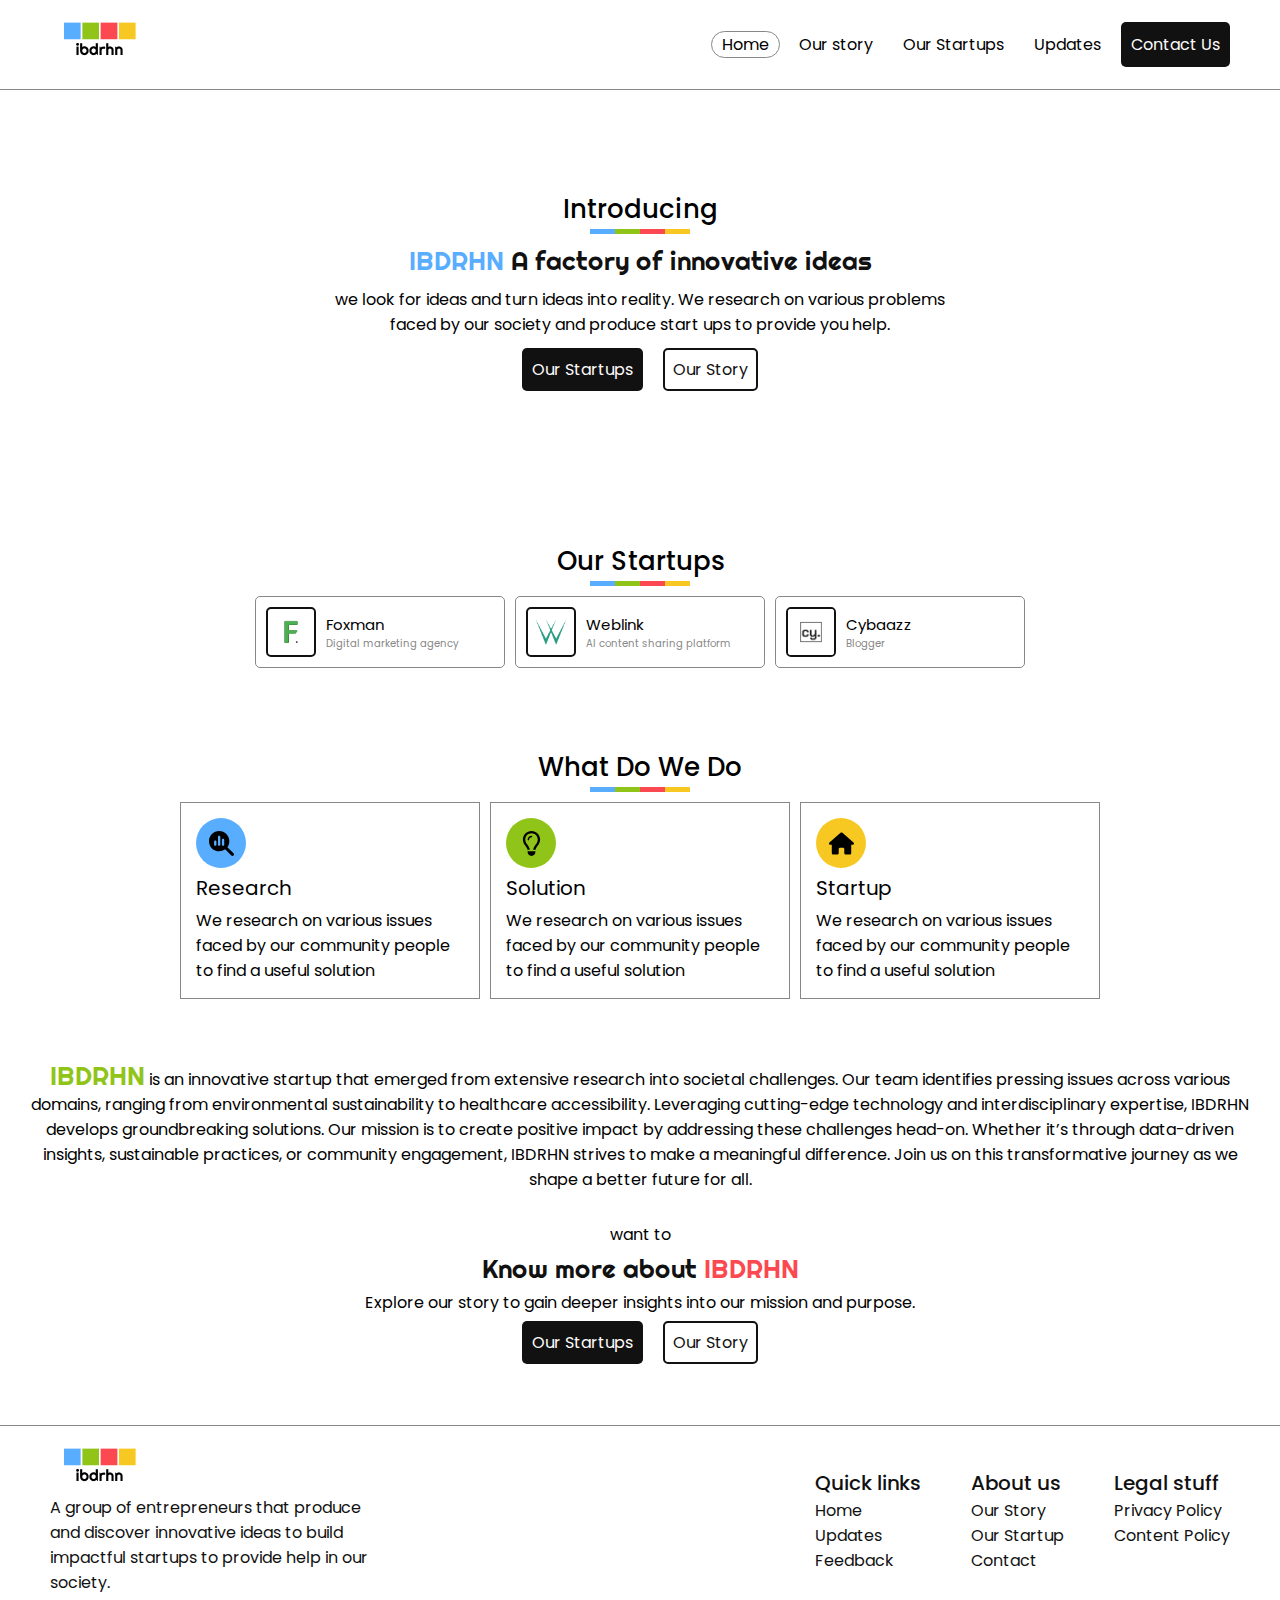
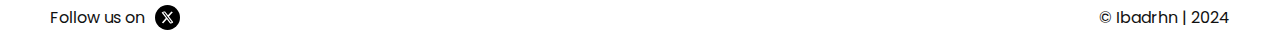
<file: index.html>
<!DOCTYPE html>
<html lang="en">

<head>
    <meta charset="UTF-8">
    <meta name="viewport" content="width=device-width, initial-scale=1.0">
    <link rel="shortcut icon" href="./Images/Main-web/ibdrhn-fav.png" type="image/x-icon">
    <!-- google fonts -->
    <link rel="preconnect" href="https://fonts.googleapis.com">
    <link rel="preconnect" href="https://fonts.gstatic.com" crossorigin>
    <link
        href="https://fonts.googleapis.com/css2?family=Poppins:ital,wght@0,100;0,200;0,300;0,400;0,500;0,600;0,700;0,800;0,900;1,100;1,200;1,300;1,400;1,500;1,600;1,700;1,800;1,900&family=Righteous&display=swap"
        rel="stylesheet">
    <!-- custom css files -->
    <link rel="stylesheet" href="./CSS/colors.css">
    <link rel="stylesheet" href="./CSS/style.css">
    <link rel="stylesheet" href="./CSS/ult.css">
    <link rel="stylesheet" href="./CSS/media.css">
    <title>Home | ibdrhn</title>
</head>

<body>
    <header>
        <div class="logo" id="header-logo">
            <img src="./Images/Logos/logo.png" alt="Ibadrhn logo">
        </div>
        <nav>
            <ul class="navbar">
                <li class="active"><a href="./index.html">Home</a></li>
                <li><a href="./about.html">Our story</a></li>
                <li><a href="./startups.html">Our Startups</a></li>
                <li><a href="./updates.html">Updates</a></li>
                <a href="./contact.html" class="ibdrhn_btn btn-fill">Contact us</a>
            </ul>
        </nav>
    </header>
    <main id="ibdrhn_wrapper">
        <section class="ibdrhn_hero">
            <h1 class="body-heading-c">Introducing</h1>
            <h1 class="page-heading"><span class="ibdrhn_hl cl_primary">ibdrhn</span> A factory of innovative ideas</h1>
            <p>
                we look for ideas and turn ideas into reality. We research on various problems
                faced by our society and produce start ups to provide you help.
            </p>
            <ul class="ibdrhn_btn-box">
                <li><a href="./startups.html" class="ibdrhn_btn btn-fill">our startups</a></li>
                <li><a href="./about.html" class="ibdrhn_btn btn-outline">our story</a></li>
            </ul>
        </section>
        <section class="ibdrhn_startup">
            <h1 class="body-heading-c">our startups</h1>
            <div class="startup_box">
                <img src="./Images/Startups/Foxman.png" alt="Startup name">
                <div class="startup_info">
                    <h2 class="name">Foxman</h2>
                    <p class="category">Digital marketing agency</p>
                </div>
            </div>
            <div class="startup_box">
                <img src="./Images/Startups/Weblink.png" alt="Startup name">
                <div class="startup_info">
                    <h2 class="name">Weblink</h2>
                    <p class="category">AI content sharing platform</p>
                </div>
            </div>
            <div class="startup_box">
                <img src="./Images/Startups/Cybaazz.png" alt="Startup name">
                <div class="startup_info">
                    <h2 class="name">cybaazz</h2>
                    <p class="category">blogger</p>
                </div>
            </div>
        </section>
        <section class="proccess_wrapper">
            <h1 class="body-heading-c">What do we do</h1>
            <div class="proccess_container">
                <div class="icon bg_primary">
                    <svg xmlns="http://www.w3.org/2000/svg"
                        viewBox="0 0 512 512"><!--!Font Awesome Free 6.5.2 by @fontawesome - https://fontawesome.com License - https://fontawesome.com/license/free Copyright 2024 Fonticons, Inc.-->
                        <path
                            d="M416 208c0 45.9-14.9 88.3-40 122.7L502.6 457.4c12.5 12.5 12.5 32.8 0 45.3s-32.8 12.5-45.3 0L330.7 376c-34.4 25.2-76.8 40-122.7 40C93.1 416 0 322.9 0 208S93.1 0 208 0S416 93.1 416 208zm-312 8v64c0 13.3 10.7 24 24 24s24-10.7 24-24l0-64c0-13.3-10.7-24-24-24s-24 10.7-24 24zm80-96V280c0 13.3 10.7 24 24 24s24-10.7 24-24V120c0-13.3-10.7-24-24-24s-24 10.7-24 24zm80 64v96c0 13.3 10.7 24 24 24s24-10.7 24-24V184c0-13.3-10.7-24-24-24s-24 10.7-24 24z" />
                    </svg>
                </div>
                <h3 class="subheading">research</h3>
                <p>
                    We research on various issues faced by our community people to find a useful solution
                </p>
            </div>
            <div class="proccess_container">
                <div class="icon bg_secondary">
                    <svg xmlns="http://www.w3.org/2000/svg"
                        viewBox="0 0 384 512"><!--!Font Awesome Free 6.5.2 by @fontawesome - https://fontawesome.com License - https://fontawesome.com/license/free Copyright 2024 Fonticons, Inc.-->
                        <path
                            d="M297.2 248.9C311.6 228.3 320 203.2 320 176c0-70.7-57.3-128-128-128S64 105.3 64 176c0 27.2 8.4 52.3 22.8 72.9c3.7 5.3 8.1 11.3 12.8 17.7l0 0c12.9 17.7 28.3 38.9 39.8 59.8c10.4 19 15.7 38.8 18.3 57.5H109c-2.2-12-5.9-23.7-11.8-34.5c-9.9-18-22.2-34.9-34.5-51.8l0 0 0 0c-5.2-7.1-10.4-14.2-15.4-21.4C27.6 247.9 16 213.3 16 176C16 78.8 94.8 0 192 0s176 78.8 176 176c0 37.3-11.6 71.9-31.4 100.3c-5 7.2-10.2 14.3-15.4 21.4l0 0 0 0c-12.3 16.8-24.6 33.7-34.5 51.8c-5.9 10.8-9.6 22.5-11.8 34.5H226.4c2.6-18.7 7.9-38.6 18.3-57.5c11.5-20.9 26.9-42.1 39.8-59.8l0 0 0 0 0 0c4.7-6.4 9-12.4 12.7-17.7zM192 128c-26.5 0-48 21.5-48 48c0 8.8-7.2 16-16 16s-16-7.2-16-16c0-44.2 35.8-80 80-80c8.8 0 16 7.2 16 16s-7.2 16-16 16zm0 384c-44.2 0-80-35.8-80-80V416H272v16c0 44.2-35.8 80-80 80z" />
                    </svg>
                </div>
                <h3 class="subheading">solution</h3>
                <p>
                    We research on various issues faced by our community people to find a useful solution
                </p>
            </div>
            <div class="proccess_container">
                <div class="icon bg_mark">
                    <svg xmlns="http://www.w3.org/2000/svg"
                        viewBox="0 0 576 512"><!--!Font Awesome Free 6.5.2 by @fontawesome - https://fontawesome.com License - https://fontawesome.com/license/free Copyright 2024 Fonticons, Inc.-->
                        <path
                            d="M575.8 255.5c0 18-15 32.1-32 32.1h-32l.7 160.2c0 2.7-.2 5.4-.5 8.1V472c0 22.1-17.9 40-40 40H456c-1.1 0-2.2 0-3.3-.1c-1.4 .1-2.8 .1-4.2 .1H416 392c-22.1 0-40-17.9-40-40V448 384c0-17.7-14.3-32-32-32H256c-17.7 0-32 14.3-32 32v64 24c0 22.1-17.9 40-40 40H160 128.1c-1.5 0-3-.1-4.5-.2c-1.2 .1-2.4 .2-3.6 .2H104c-22.1 0-40-17.9-40-40V360c0-.9 0-1.9 .1-2.8V287.6H32c-18 0-32-14-32-32.1c0-9 3-17 10-24L266.4 8c7-7 15-8 22-8s15 2 21 7L564.8 231.5c8 7 12 15 11 24z" />
                    </svg>
                </div>
                <h3 class="subheading">startup</h3>
                <p>
                    We research on various issues faced by our community people to find a useful solution
                </p>
            </div>
        </section>
        <article class="ibdrhn_info">
            <p>
                <span class="ibdrhn_hl cl_secondary">ibdrhn</span>
                is an innovative startup that emerged from extensive research into societal challenges. Our team
                identifies
                pressing issues across various domains, ranging from environmental sustainability to healthcare
                accessibility. Leveraging cutting-edge technology and interdisciplinary expertise, IBDRHN develops
                groundbreaking solutions. Our mission is to create positive impact by addressing these challenges
                head-on.
                Whether it’s through data-driven insights, sustainable practices, or community engagement, IBDRHN
                strives to
                make a meaningful difference. Join us on this transformative journey as we shape a better future for
                all.
            </p>
            <section class="more_info">
                <p>want to</p>
                <h1 class="page-heading">Know more about <span class="ibdrhn_hl cl_accent">ibdrhn</span></h1>
                <p>Explore our story to gain deeper insights into our mission and purpose.</p>
                <ul class="ibdrhn_btn-box">
                    <li><a href="./startups.html" class="ibdrhn_btn btn-fill">our startups</a></li>
                    <li><a href="./about.html" class="ibdrhn_btn btn-outline">our story</a></li>
                </ul>
            </section>
        </article>
    </main>
    <footer>
        <section class="ibdrhn_links">
            <div class="ibdrhn_intro">
                <img src="./Images/Logos/logo.png" alt="Ibdrhn Logo" class="logo">
                <p>
                    A group of entrepreneurs that produce and discover innovative ideas to build impactful startups to provide help in our society.
                </p>
            </div>
            <nav>
                <ul class="footbar" data-quickaction="quick-action">
                    <h3 class="footbar_heading">Quick links</h3>
                    <li><a href="./index.html">Home</a></li>
                    <li><a href="./updates.html">Updates</a></li>
                    <li><a href="./feedback.html">Feedback</a></li>
                </ul>
                <ul class="footbar" data-company="about">
                    <h3 class="footbar_heading">About us</h3>
                    <li><a href="./about.html">Our story</a></li>
                    <li><a href="./startups.html">Our startup</a></li>
                    <li><a href="./contact.html">Contact</a></li>
                </ul>
                <ul class="footbar" data-legal="legal">
                    <h3 class="footbar_heading">Legal stuff</h3>
                    <li><a href="./Legal/pp.html">privacy policy</a></li>
                    <li><a href="./Legal/cp.html">content policy</a></li>
                </ul>
            </nav>
        </section>
        <section class="bottom">
            <div class="social">
                <span>Follow us on</span>
                <svg xmlns="http://www.w3.org/2000/svg"
                    viewBox="0 0 512 512">
                    <path
                        d="M389.2 48h70.6L305.6 224.2 487 464H345L233.7 318.6 106.5 464H35.8L200.7 275.5 26.8 48H172.4L272.9 180.9 389.2 48zM364.4 421.8h39.1L151.1 88h-42L364.4 421.8z" />
                </svg>
            </div>
            <p class="copyright">
                &copy; Ibadrhn | 2024
            </p>
        </section>
    </footer>

</body>

</html>
</file>
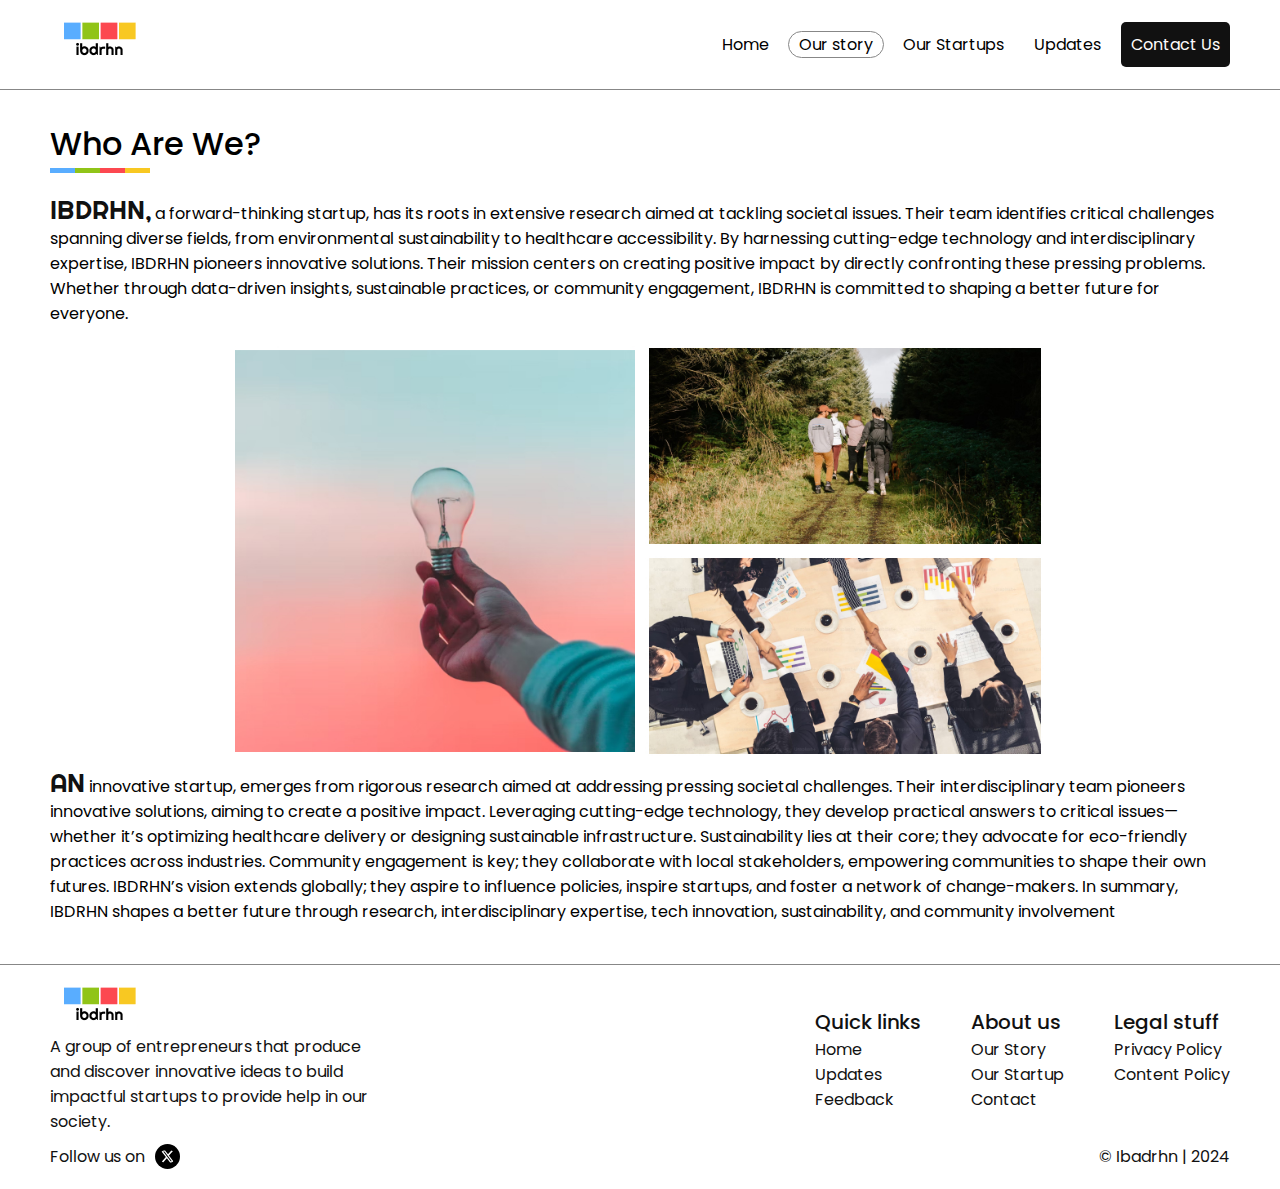
<file: about.html>
<!DOCTYPE html>
<html lang="en">

<head>
    <meta charset="UTF-8">
    <meta name="viewport" content="width=device-width, initial-scale=1.0">
    <link rel="shortcut icon" href="./Images/Main-web/ibdrhn-fav.png" type="image/x-icon">
    <!-- google fonts -->
    <link rel="preconnect" href="https://fonts.googleapis.com">
    <link rel="preconnect" href="https://fonts.gstatic.com" crossorigin>
    <link
        href="https://fonts.googleapis.com/css2?family=Poppins:ital,wght@0,100;0,200;0,300;0,400;0,500;0,600;0,700;0,800;0,900;1,100;1,200;1,300;1,400;1,500;1,600;1,700;1,800;1,900&family=Righteous&display=swap"
        rel="stylesheet">
    <!-- custom css files -->
    <link rel="stylesheet" href="./CSS/colors.css">
    <link rel="stylesheet" href="./CSS/style.css">
    <link rel="stylesheet" href="./CSS/ult.css">
    <link rel="stylesheet" href="./CSS/media.css">
    <title>About | ibdrhn</title>
</head>

<body>
    <header>
        <div class="logo">
            <img src="./Images/Logos/logo.png" alt="">
        </div>
        <nav>
            <ul class="navbar">
                <li><a href="./index.html">Home</a></li>
                <li class="active"><a href="./about.html">Our story</a></li>
                <li><a href="./startups.html">Our Startups</a></li>
                <li><a href="./updates.html">Updates</a></li>
                <a href="./contact.html" class="ibdrhn_btn btn-fill">Contact us</a>
            </ul>
        </nav>
    </header>
    <main id="ibdrhn_wrapper">
        <section class="ibdrhn-container">
            <h1 class="body-heading-l">
                Who are we?
            </h1>
            <article>
                <p>
                    <span class="ibdrhn_hl">ibdrhn,</span>
                    a forward-thinking startup, has its roots in extensive research aimed at tackling societal
                    issues. Their team identifies critical challenges spanning diverse fields, from environmental
                    sustainability to healthcare accessibility. By harnessing cutting-edge technology and
                    interdisciplinary expertise, IBDRHN pioneers innovative solutions. Their mission centers on creating
                    positive impact by directly confronting these pressing problems. Whether through data-driven
                    insights, sustainable practices, or community engagement, IBDRHN is committed to shaping a better
                    future for everyone.
                </p>
            </article>
            <figure>
                <img src="./Images/About/Abt-idea.jpg" alt="Images" class="img1">
                <img src="./Images/About/Abt-research.jpg" alt="Images" class="img2">
                <img src="./Images/About/Abt-solution.jpg" alt="Images" class="img3">
            </figure>
            <article>
                <p>
                    <span class="ibdrhn_hl">an</span>
                    innovative startup, emerges from rigorous research aimed at addressing pressing societal challenges.
                    Their interdisciplinary team pioneers innovative solutions, aiming to create a positive impact.
                    Leveraging cutting-edge technology, they develop practical answers to critical issues—whether it’s
                    optimizing healthcare delivery or designing sustainable infrastructure. Sustainability lies at their
                    core; they advocate for eco-friendly practices across industries. Community engagement is key; they
                    collaborate with local stakeholders, empowering communities to shape their own futures. IBDRHN’s
                    vision extends globally; they aspire to influence policies, inspire startups, and foster a network
                    of change-makers. In summary, IBDRHN shapes a better future through research, interdisciplinary
                    expertise, tech innovation, sustainability, and community involvement
                </p>
            </article>
        </section>
    </main>
    <footer>
        <section class="ibdrhn_links">
            <div class="ibdrhn_intro">
                <img src="./Images/Logos/logo.png" alt="Ibdrhn Logo" class="logo">
                <p>
                    A group of entrepreneurs that produce and discover innovative ideas to build impactful startups to provide help in our society.
                </p>
            </div>
            <nav>
                <ul class="footbar" data-quickaction="quick-action">
                    <h3 class="footbar_heading">Quick links</h3>
                    <li><a href="./index.html">Home</a></li>
                    <li><a href="./updates.html">Updates</a></li>
                    <li><a href="./feedback.html">Feedback</a></li>
                </ul>
                <ul class="footbar" data-company="about">
                    <h3 class="footbar_heading">About us</h3>
                    <li><a href="./about.html">Our story</a></li>
                    <li><a href="./startups.html">Our startup</a></li>
                    <li><a href="./contact.html">Contact</a></li>
                </ul>
                <ul class="footbar" data-legal="legal">
                    <h3 class="footbar_heading">Legal stuff</h3>
                    <li><a href="./Legal/pp.html">privacy policy</a></li>
                    <li><a href="./Legal/cp.html">content policy</a></li>
                </ul>
            </nav>
        </section>
        <section class="bottom">
            <div class="social">
                <span>Follow us on</span>
                <svg xmlns="http://www.w3.org/2000/svg"
                    viewBox="0 0 512 512">
                    <path
                        d="M389.2 48h70.6L305.6 224.2 487 464H345L233.7 318.6 106.5 464H35.8L200.7 275.5 26.8 48H172.4L272.9 180.9 389.2 48zM364.4 421.8h39.1L151.1 88h-42L364.4 421.8z" />
                </svg>
            </div>
            <p class="copyright">
                &copy; Ibadrhn | 2024
            </p>
        </section>
    </footer>

</body>

</html>
</file>
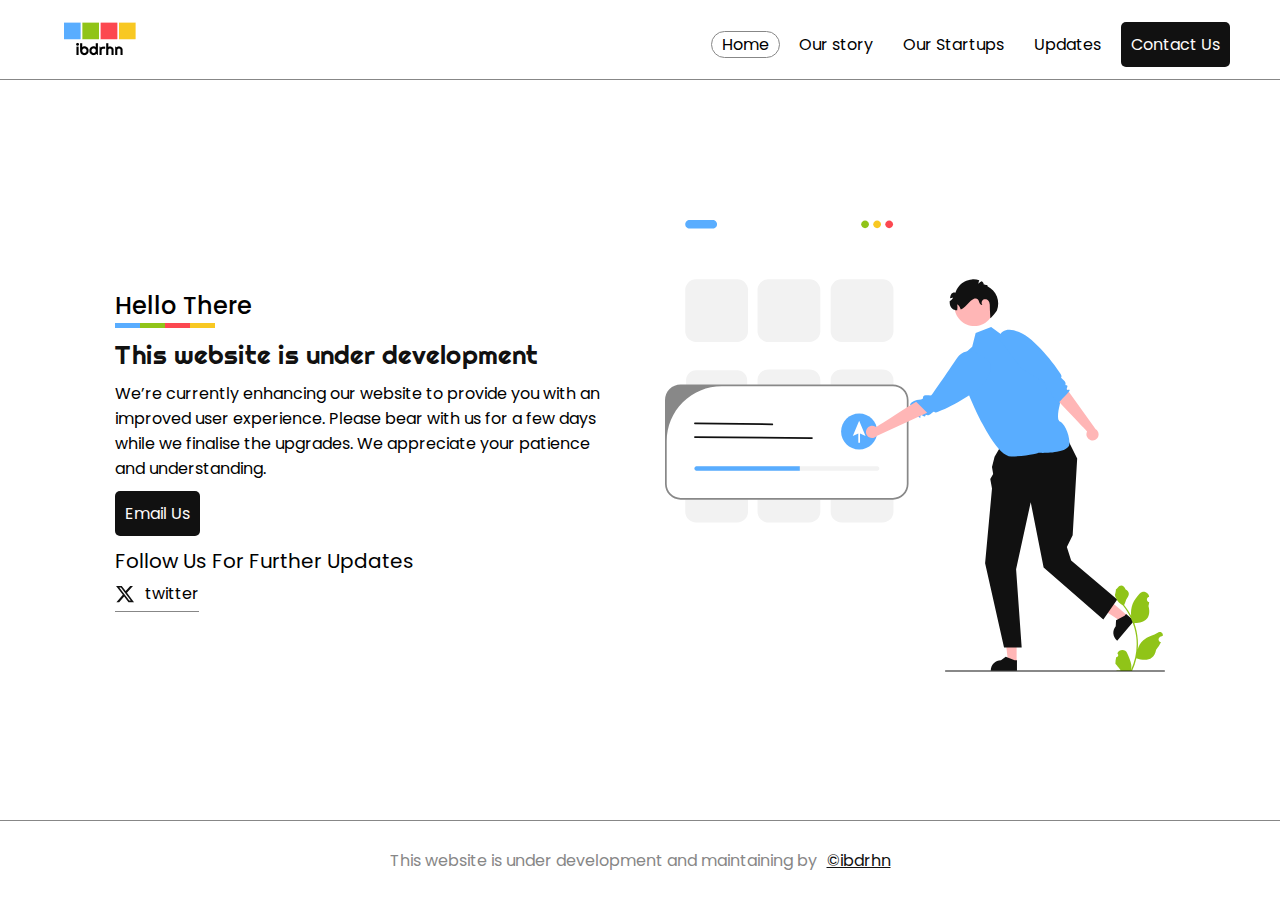
<file: backup.html>
<!DOCTYPE html>
<html lang="en">

<head>
    <meta charset="UTF-8">
    <meta name="viewport" content="width=device-width, initial-scale=1.0">
    <link rel="shortcut icon" href="./Assets/Images/ibdrhn-fav.png" type="image/x-icon">
    <!-- google-fonts -->
    <link rel="preconnect" href="https://fonts.googleapis.com">
    <link rel="preconnect" href="https://fonts.gstatic.com" crossorigin>
    <link
        href="https://fonts.googleapis.com/css2?family=Poppins:ital,wght@0,100;0,200;0,300;0,400;0,500;0,600;0,700;0,800;0,900;1,100;1,200;1,300;1,400;1,500;1,600;1,700;1,800;1,900&family=Righteous&display=swap"
        rel="stylesheet">
    <!-- custom css file -->
    <link rel="stylesheet" href="./CSS/404.css">
    <link rel="stylesheet" href="./CSS/ult.css">
    <link rel="stylesheet" href="./CSS/style.css">
    <link rel="stylesheet" href="./CSS/media.css">
    <title>Ibdrhn | Site is not working</title>
</head>

<body>
    <main>
        <header>
            <div class="logo">
                <img src="./Images/Logos/logo.png" alt="">
            </div>
            <nav>
                <ul class="navbar">
                    <li class="active"><a href="./index.html">Home</a></li>
                    <li><a href="./about.html">Our story</a></li>
                    <li><a href="./startups.html">Our Startups</a></li>
                    <li><a href="">Updates</a></li>
                    <a href="./contact.html" class="ibdrhn_btn btn-fill">Contact us</a>
                </ul>
            </nav>
        </header>
        <section class="ibdrhn_backup bg_primary">
            <article class="bucnt">
                <h2 class="body-heading-l">Hello there</h2>
                <h1 class="page-heading">This website is under development</h1>
                <p>We’re currently enhancing our website to provide you with an improved user experience. Please bear
                    with us for a few days while we finalise the upgrades. We appreciate your patience and
                    understanding.</p>
                <a href="mailto:ibdrhn.real@gmail.com" class="ibdrhn_btn btn-fill"">email us</a>
                <section class=" social-info">
                    <h3 class="subheading">Follow us for further Updates</h3>
                    <div class="social-link">
                        <svg xmlns="http://www.w3.org/2000/svg"
                            viewBox="0 0 512 512"><!--!Font Awesome Free 6.5.2 by @fontawesome - https://fontawesome.com License - https://fontawesome.com/license/free Copyright 2024 Fonticons, Inc.-->
                            <path
                                d="M389.2 48h70.6L305.6 224.2 487 464H345L233.7 318.6 106.5 464H35.8L200.7 275.5 26.8 48H172.4L272.9 180.9 389.2 48zM364.4 421.8h39.1L151.1 88h-42L364.4 421.8z" />
                        </svg>
                        <p>
                            twitter
                        </p>
                    </div>
        </section>
        </article>
        <figure class="bcimg">
            <img src="./Images/Vectors/backup.svg" alt="backup vector">
        </figure>
        </section>
        <footer id="bcfooter">
            This website is under development and maintaining by<a href="./index.html">&copy;ibdrhn</a>
        </footer>
    </main>
</body>

</html>
</file>
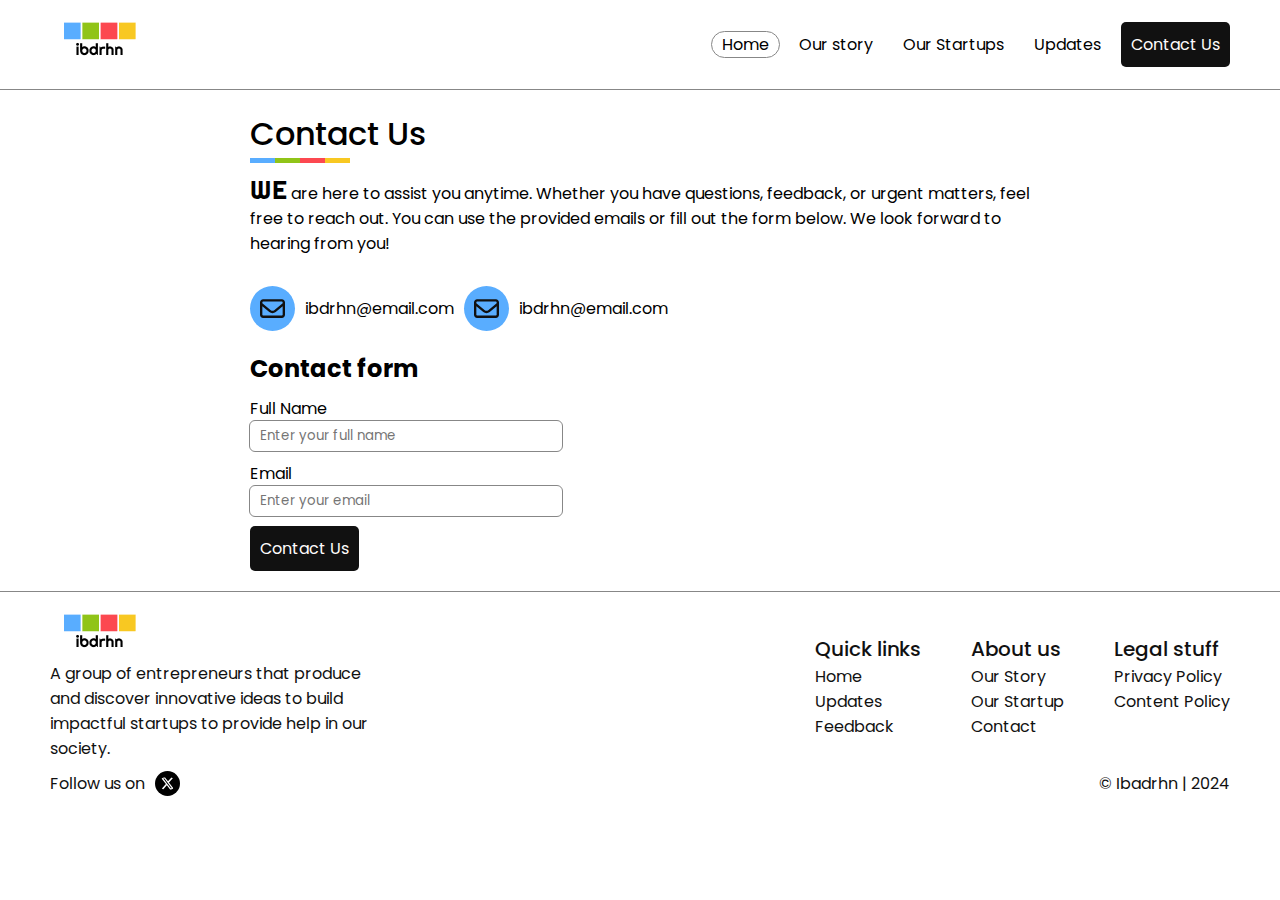
<file: contact.html>
<!DOCTYPE html>
<html lang="en">

<head>
    <meta charset="UTF-8">
    <meta name="viewport" content="width=device-width, initial-scale=1.0">
    <link rel="shortcut icon" href="./Images/Main-web/ibdrhn-fav.png" type="image/x-icon">
    <!-- google fonts -->
    <link rel="preconnect" href="https://fonts.googleapis.com">
    <link rel="preconnect" href="https://fonts.gstatic.com" crossorigin>
    <link
        href="https://fonts.googleapis.com/css2?family=Poppins:ital,wght@0,100;0,200;0,300;0,400;0,500;0,600;0,700;0,800;0,900;1,100;1,200;1,300;1,400;1,500;1,600;1,700;1,800;1,900&family=Righteous&display=swap"
        rel="stylesheet">
    <!-- custom css files -->
    <link rel="stylesheet" href="./CSS/colors.css">
    <link rel="stylesheet" href="./CSS/style.css">
    <link rel="stylesheet" href="./CSS/ult.css">
    <link rel="stylesheet" href="./CSS/media.css">
    <title>Contact | ibdrhn</title>
</head>

<body>
    <header>
        <div class="logo" id="header-logo">
            <img src="./Images/Logos/logo.png" alt="Ibadrhn logo">
        </div>
        <nav>
            <ul class="navbar">
                <li class="active"><a href="./index.html">Home</a></li>
                <li><a href="./about.html">Our story</a></li>
                <li><a href="./startups.html">Our Startups</a></li>
                <li><a href="./updates.html">Updates</a></li>
                <a href="./contact.html" class="ibdrhn_btn btn-fill">Contact us</a>
            </ul>
        </nav>
    </header>
    <main id="ibdrhn_wrapper">
        <section class="ibdrhn_form-wrapper">
            <h1 class="body-heading-l">Contact us</h1>
            <p>
                <span class="ibdrhn_hl">We</span>
                are here to assist you anytime. Whether you have questions, feedback, or urgent matters, feel free to
                reach out. You can use the provided emails or fill out the form below. We look forward to hearing from
                you!
            </p>
            <ul class="ibdrhn-email-box" style="padding-block: 20px;">
                <li>
                    <div class="ibdrhn-icon">
                        <svg xmlns="http://www.w3.org/2000/svg"
                            viewBox="0 0 512 512"><!--!Font Awesome Free 6.6.0 by @fontawesome - https://fontawesome.com License - https://fontawesome.com/license/free Copyright 2024 Fonticons, Inc.-->
                            <path
                                d="M64 112c-8.8 0-16 7.2-16 16l0 22.1L220.5 291.7c20.7 17 50.4 17 71.1 0L464 150.1l0-22.1c0-8.8-7.2-16-16-16L64 112zM48 212.2L48 384c0 8.8 7.2 16 16 16l384 0c8.8 0 16-7.2 16-16l0-171.8L322 328.8c-38.4 31.5-93.7 31.5-132 0L48 212.2zM0 128C0 92.7 28.7 64 64 64l384 0c35.3 0 64 28.7 64 64l0 256c0 35.3-28.7 64-64 64L64 448c-35.3 0-64-28.7-64-64L0 128z" />
                        </svg>
                    </div>
                    <a href="mailto:ibdrhn.real@gmail.com">ibdrhn@email.com</a>
                </li>
                <li>
                    <div class="ibdrhn-icon">
                        <svg xmlns="http://www.w3.org/2000/svg"
                            viewBox="0 0 512 512"><!--!Font Awesome Free 6.6.0 by @fontawesome - https://fontawesome.com License - https://fontawesome.com/license/free Copyright 2024 Fonticons, Inc.-->
                            <path
                                d="M64 112c-8.8 0-16 7.2-16 16l0 22.1L220.5 291.7c20.7 17 50.4 17 71.1 0L464 150.1l0-22.1c0-8.8-7.2-16-16-16L64 112zM48 212.2L48 384c0 8.8 7.2 16 16 16l384 0c8.8 0 16-7.2 16-16l0-171.8L322 328.8c-38.4 31.5-93.7 31.5-132 0L48 212.2zM0 128C0 92.7 28.7 64 64 64l384 0c35.3 0 64 28.7 64 64l0 256c0 35.3-28.7 64-64 64L64 448c-35.3 0-64-28.7-64-64L0 128z" />
                        </svg>
                    </div>
                    <a href="mailto:ibdrhn.real@gmail.com">ibdrhn@email.com</a>
                </li>
            </ul>
            <form id="ibdrhn-form">
                <h2 class="form-heading">Contact form</h2>
                <div class="input-box">
                    <label>Full name</label>
                    <input type="text" name="name" id="user-name" placeholder="Enter your full name">
                </div>
                <div class="input-box">
                    <label>email</label>
                    <input type="email" name="email" id="user-email" placeholder="Enter your email">
                </div>
                <button type="submit" class="ibdrhn_btn btn-fill" style="width: max-content; border: none;">Contact us</button>
            </form>
        </section>
    </main>
    <footer>
        <section class="ibdrhn_links">
            <div class="ibdrhn_intro">
                <img src="./Images/Logos/logo.png" alt="Ibdrhn Logo" class="logo">
                <p>
                    A group of entrepreneurs that produce and discover innovative ideas to build impactful startups to
                    provide help in our society.
                </p>
            </div>
            <nav>
                <ul class="footbar" data-quickaction="quick-action">
                    <h3 class="footbar_heading">Quick links</h3>
                    <li><a href="./index.html">Home</a></li>
                    <li><a href="./updates.html">Updates</a></li>
                    <li><a href="./feedback.html">Feedback</a></li>
                </ul>
                <ul class="footbar" data-company="about">
                    <h3 class="footbar_heading">About us</h3>
                    <li><a href="./about.html">Our story</a></li>
                    <li><a href="./startups.html">Our startup</a></li>
                    <li><a href="./contact.html">Contact</a></li>
                </ul>
                <ul class="footbar" data-legal="legal">
                    <h3 class="footbar_heading">Legal stuff</h3>
                    <li><a href="./Legal/pp.html">privacy policy</a></li>
                    <li><a href="./Legal/cp.html">content policy</a></li>
                </ul>
            </nav>
        </section>
        <section class="bottom">
            <div class="social">
                <span>Follow us on</span>
                <svg xmlns="http://www.w3.org/2000/svg" viewBox="0 0 512 512">
                    <path
                        d="M389.2 48h70.6L305.6 224.2 487 464H345L233.7 318.6 106.5 464H35.8L200.7 275.5 26.8 48H172.4L272.9 180.9 389.2 48zM364.4 421.8h39.1L151.1 88h-42L364.4 421.8z" />
                </svg>
            </div>
            <p class="copyright">
                &copy; Ibadrhn | 2024
            </p>
        </section>
    </footer>

</body>

</html>
</file>
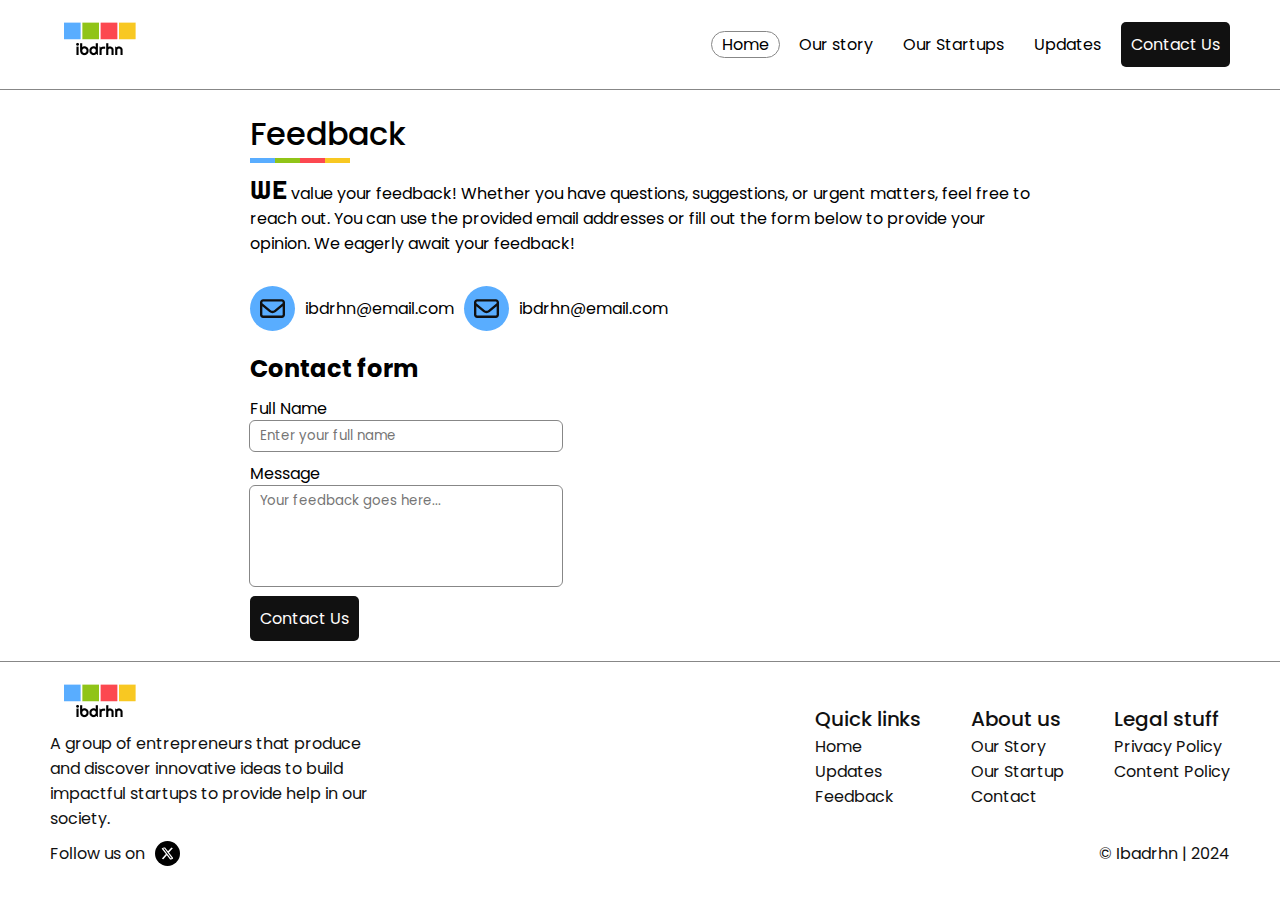
<file: feedback.html>
<!DOCTYPE html>
<html lang="en">

<head>
    <meta charset="UTF-8">
    <meta name="viewport" content="width=device-width, initial-scale=1.0">
    <link rel="shortcut icon" href="./Images/Main-web/ibdrhn-fav.png" type="image/x-icon">
    <!-- google fonts -->
    <link rel="preconnect" href="https://fonts.googleapis.com">
    <link rel="preconnect" href="https://fonts.gstatic.com" crossorigin>
    <link
        href="https://fonts.googleapis.com/css2?family=Poppins:ital,wght@0,100;0,200;0,300;0,400;0,500;0,600;0,700;0,800;0,900;1,100;1,200;1,300;1,400;1,500;1,600;1,700;1,800;1,900&family=Righteous&display=swap"
        rel="stylesheet">
    <!-- custom css files -->
    <link rel="stylesheet" href="./CSS/colors.css">
    <link rel="stylesheet" href="./CSS/style.css">
    <link rel="stylesheet" href="./CSS/ult.css">
    <link rel="stylesheet" href="./CSS/media.css">
    <title>Contact | ibdrhn</title>
</head>

<body>
    <header>
        <div class="logo" id="header-logo">
            <img src="./Images/Logos/logo.png" alt="Ibadrhn logo">
        </div>
        <nav>
            <ul class="navbar">
                <li class="active"><a href="./index.html">Home</a></li>
                <li><a href="./about.html">Our story</a></li>
                <li><a href="./startups.html">Our Startups</a></li>
                <li><a href="./updates.html">Updates</a></li>
                <a href="./contact.html" class="ibdrhn_btn btn-fill">Contact us</a>
            </ul>
        </nav>
    </header>
    <main id="ibdrhn_wrapper">
        <section class="ibdrhn_form-wrapper">
            <h1 class="body-heading-l">feedback</h1>
            <p>
                <span class="ibdrhn_hl">We</span>
                value your feedback! Whether you have questions, suggestions, or urgent matters, feel free to reach out.
                You can use the provided email addresses or fill out the form below to provide your opinion. We eagerly
                await your feedback!
            </p>
            <ul class="ibdrhn-email-box" style="padding-block: 20px;">
                <li>
                    <div class="ibdrhn-icon">
                        <svg xmlns="http://www.w3.org/2000/svg"
                            viewBox="0 0 512 512"><!--!Font Awesome Free 6.6.0 by @fontawesome - https://fontawesome.com License - https://fontawesome.com/license/free Copyright 2024 Fonticons, Inc.-->
                            <path
                                d="M64 112c-8.8 0-16 7.2-16 16l0 22.1L220.5 291.7c20.7 17 50.4 17 71.1 0L464 150.1l0-22.1c0-8.8-7.2-16-16-16L64 112zM48 212.2L48 384c0 8.8 7.2 16 16 16l384 0c8.8 0 16-7.2 16-16l0-171.8L322 328.8c-38.4 31.5-93.7 31.5-132 0L48 212.2zM0 128C0 92.7 28.7 64 64 64l384 0c35.3 0 64 28.7 64 64l0 256c0 35.3-28.7 64-64 64L64 448c-35.3 0-64-28.7-64-64L0 128z" />
                        </svg>
                    </div>
                    <a href="mailto:ibdrhn.real@gmail.com">ibdrhn@email.com</a>
                </li>
                <li>
                    <div class="ibdrhn-icon">
                        <svg xmlns="http://www.w3.org/2000/svg"
                            viewBox="0 0 512 512"><!--!Font Awesome Free 6.6.0 by @fontawesome - https://fontawesome.com License - https://fontawesome.com/license/free Copyright 2024 Fonticons, Inc.-->
                            <path
                                d="M64 112c-8.8 0-16 7.2-16 16l0 22.1L220.5 291.7c20.7 17 50.4 17 71.1 0L464 150.1l0-22.1c0-8.8-7.2-16-16-16L64 112zM48 212.2L48 384c0 8.8 7.2 16 16 16l384 0c8.8 0 16-7.2 16-16l0-171.8L322 328.8c-38.4 31.5-93.7 31.5-132 0L48 212.2zM0 128C0 92.7 28.7 64 64 64l384 0c35.3 0 64 28.7 64 64l0 256c0 35.3-28.7 64-64 64L64 448c-35.3 0-64-28.7-64-64L0 128z" />
                        </svg>
                    </div>
                    <a href="mailto:ibdrhn.real@gmail.com">ibdrhn@email.com</a>
                </li>
            </ul>
            <form id="ibdrhn-form">
                <h2 class="form-heading">Contact form</h2>
                <div class="input-box">
                    <label>Full name</label>
                    <input type="text" name="name" id="user-name" placeholder="Enter your full name">
                </div>
                <div class="input-box">
                    <label>Message</label>
                    <textarea name="fedback-box" id="user-feedback" placeholder="Your feedback goes here..." style="height: 100px; resize: none;"></textarea>
                </div>
                <button type="submit" class="ibdrhn_btn btn-fill" style="width: max-content; border: none;">Contact
                    us</button>
            </form>
        </section>
    </main>
    <footer>
        <section class="ibdrhn_links">
            <div class="ibdrhn_intro">
                <img src="./Images/Logos/logo.png" alt="Ibdrhn Logo" class="logo">
                <p>
                    A group of entrepreneurs that produce and discover innovative ideas to build impactful startups to
                    provide help in our society.
                </p>
            </div>
            <nav>
                <ul class="footbar" data-quickaction="quick-action">
                    <h3 class="footbar_heading">Quick links</h3>
                    <li><a href="./index.html">Home</a></li>
                    <li><a href="./updates.html">Updates</a></li>
                    <li><a href="./feedback.html">Feedback</a></li>
                </ul>
                <ul class="footbar" data-company="about">
                    <h3 class="footbar_heading">About us</h3>
                    <li><a href="./about.html">Our story</a></li>
                    <li><a href="./startups.html">Our startup</a></li>
                    <li><a href="./contact.html">Contact</a></li>
                </ul>
                <ul class="footbar" data-legal="legal">
                    <h3 class="footbar_heading">Legal stuff</h3>
                    <li><a href="./Legal/pp.html">privacy policy</a></li>
                    <li><a href="./Legal/cp.html">content policy</a></li>
                </ul>
            </nav>
        </section>
        <section class="bottom">
            <div class="social">
                <span>Follow us on</span>
                <svg xmlns="http://www.w3.org/2000/svg" viewBox="0 0 512 512">
                    <path
                        d="M389.2 48h70.6L305.6 224.2 487 464H345L233.7 318.6 106.5 464H35.8L200.7 275.5 26.8 48H172.4L272.9 180.9 389.2 48zM364.4 421.8h39.1L151.1 88h-42L364.4 421.8z" />
                </svg>
            </div>
            <p class="copyright">
                &copy; Ibadrhn | 2024
            </p>
        </section>
    </footer>

</body>

</html>
</file>
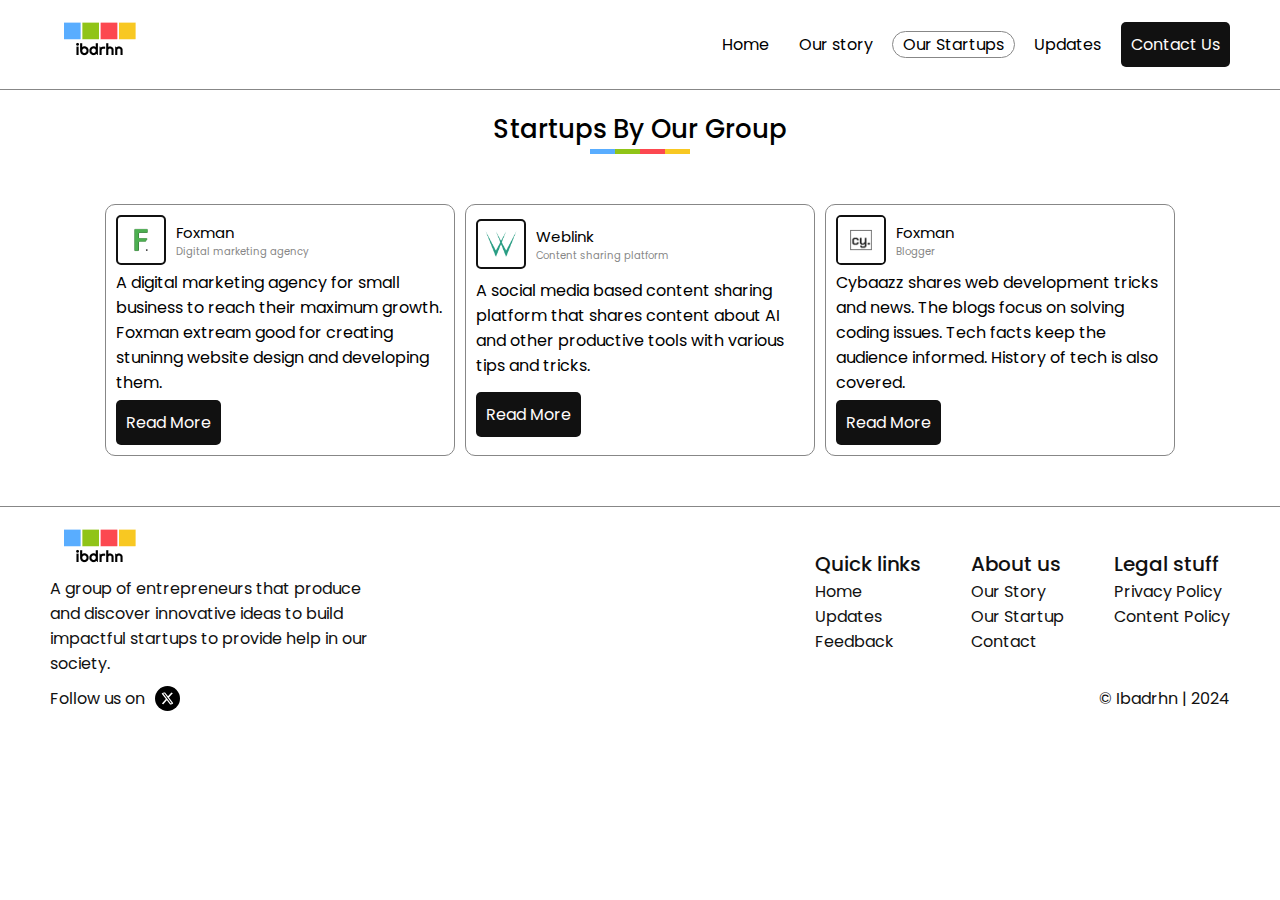
<file: startups.html>
<!DOCTYPE html>
<html lang="en">

<head>
    <meta charset="UTF-8">
    <meta name="viewport" content="width=device-width, initial-scale=1.0">
    <!-- redirect link -->
    <!-- <meta http-equiv="refresh" content="0; url=./backup.html"> -->
    <link rel="shortcut icon" href="./Images/Main-web/ibdrhn-fav.png" type="image/x-icon">
    <!-- google fonts -->
    <link rel="preconnect" href="https://fonts.googleapis.com">
    <link rel="preconnect" href="https://fonts.gstatic.com" crossorigin>
    <link
        href="https://fonts.googleapis.com/css2?family=Poppins:ital,wght@0,100;0,200;0,300;0,400;0,500;0,600;0,700;0,800;0,900;1,100;1,200;1,300;1,400;1,500;1,600;1,700;1,800;1,900&family=Righteous&display=swap"
        rel="stylesheet">
    <!-- custom css files -->
    <link rel="stylesheet" href="./CSS/colors.css">
    <link rel="stylesheet" href="./CSS/style.css">
    <link rel="stylesheet" href="./CSS/ult.css">
    <link rel="stylesheet" href="./CSS/media.css">
    <title>Startups | ibdrhn</title>
</head>

<body>
    <header>
        <div class="logo" id="header-logo">
            <img src="./Images/Logos/logo.png" alt="Ibadrhn logo">
        </div>
        <nav>
            <ul class="navbar">
                <li><a href="./index.html">Home</a></li>
                <li><a href="./about.html">Our story</a></li>
                <li class="active"><a href="./startups.html">Our Startups</a></li>
                <li><a href="./updates.html">Updates</a></li>
                <a href="./contact.html" class="ibdrhn_btn btn-fill">Contact us</a>
            </ul>
        </nav>
    </header>
    <main id="ibdrhn_wrapper">
        <h1 class="body-heading-c" style="margin-top: 20px;">Startups by our group</h1>
        <section class="ibdrhn_startup" style="grid-template-columns: repeat(3, 350px);">
            <article class="startup_item">
                <div class="startup_box" style="border: none; padding: 0;">
                    <img src="./Images/Startups/Foxman.png" alt="Startup name">
                    <div class="startup_info">
                        <h2 class="name">Foxman</h2>
                        <p class="category">Digital marketing agency</p>
                    </div>
                </div>
                <p class="about">
                    A digital marketing agency for small business to reach their maximum growth. Foxman extream good for
                    creating stuninng website design and developing them.
                </p>
                <a href="" class="ibdrhn_btn btn-fill">Read more</a>
            </article>
            <article class="startup_item">
                <div class="startup_box" style="border: none; padding: 0;">
                    <img src="./Images/Startups/Weblink.png" alt="Startup name">
                    <div class="startup_info">
                        <h2 class="name">Weblink</h2>
                        <p class="category">Content sharing platform</p>
                    </div>
                </div>
                <p class="about">
                    A social media based content sharing platform that shares content about AI and other productive
                    tools with various tips and tricks.
                </p>
                <a href="" class="ibdrhn_btn btn-fill" style="width: max-content;">Read more</a>
            </article>
            <article class="startup_item">
                <div class="startup_box" style="border: none; padding: 0;">
                    <img src="./Images/Startups/Cybaazz.png" alt="Startup name">
                    <div class="startup_info">
                        <h2 class="name">Foxman</h2>
                        <p class="category">Blogger</p>
                    </div>
                </div>
                <p class="about">
                    Cybaazz shares web development tricks and news. The blogs focus on solving coding issues. Tech facts
                    keep the audience informed. History of tech is also covered.
                </p>
                <a href="" class="ibdrhn_btn btn-fill" style="width: max-content;">Read more</a>
            </article>
        </section>
    </main>
    <footer>
        <section class="ibdrhn_links">
            <div class="ibdrhn_intro">
                <img src="./Images/Logos/logo.png" alt="Ibdrhn Logo" class="logo">
                <p>
                    A group of entrepreneurs that produce and discover innovative ideas to build impactful startups to
                    provide help in our society.
                </p>
            </div>
            <nav>
                <ul class="footbar" data-quickaction="quick-action">
                    <h3 class="footbar_heading">Quick links</h3>
                    <li><a href="./index.html">Home</a></li>
                    <li><a href="./updates.html">Updates</a></li>
                    <li><a href="./feedback.html">Feedback</a></li>
                </ul>
                <ul class="footbar" data-company="about">
                    <h3 class="footbar_heading">About us</h3>
                    <li><a href="./about.html">Our story</a></li>
                    <li><a href="./startups.html">Our startup</a></li>
                    <li><a href="./contact.html">Contact</a></li>
                </ul>
                <ul class="footbar" data-legal="legal">
                    <h3 class="footbar_heading">Legal stuff</h3>
                    <li><a href="./Legal/pp.html">privacy policy</a></li>
                    <li><a href="./Legal/cp.html">content policy</a></li>
                </ul>
            </nav>
        </section>
        <section class="bottom">
            <div class="social">
                <span>Follow us on</span>
                <svg xmlns="http://www.w3.org/2000/svg" viewBox="0 0 512 512">
                    <path
                        d="M389.2 48h70.6L305.6 224.2 487 464H345L233.7 318.6 106.5 464H35.8L200.7 275.5 26.8 48H172.4L272.9 180.9 389.2 48zM364.4 421.8h39.1L151.1 88h-42L364.4 421.8z" />
                </svg>
            </div>
            <p class="copyright">
                &copy; Ibadrhn | 2024
            </p>
        </section>
    </footer>

</body>

</html>
</file>
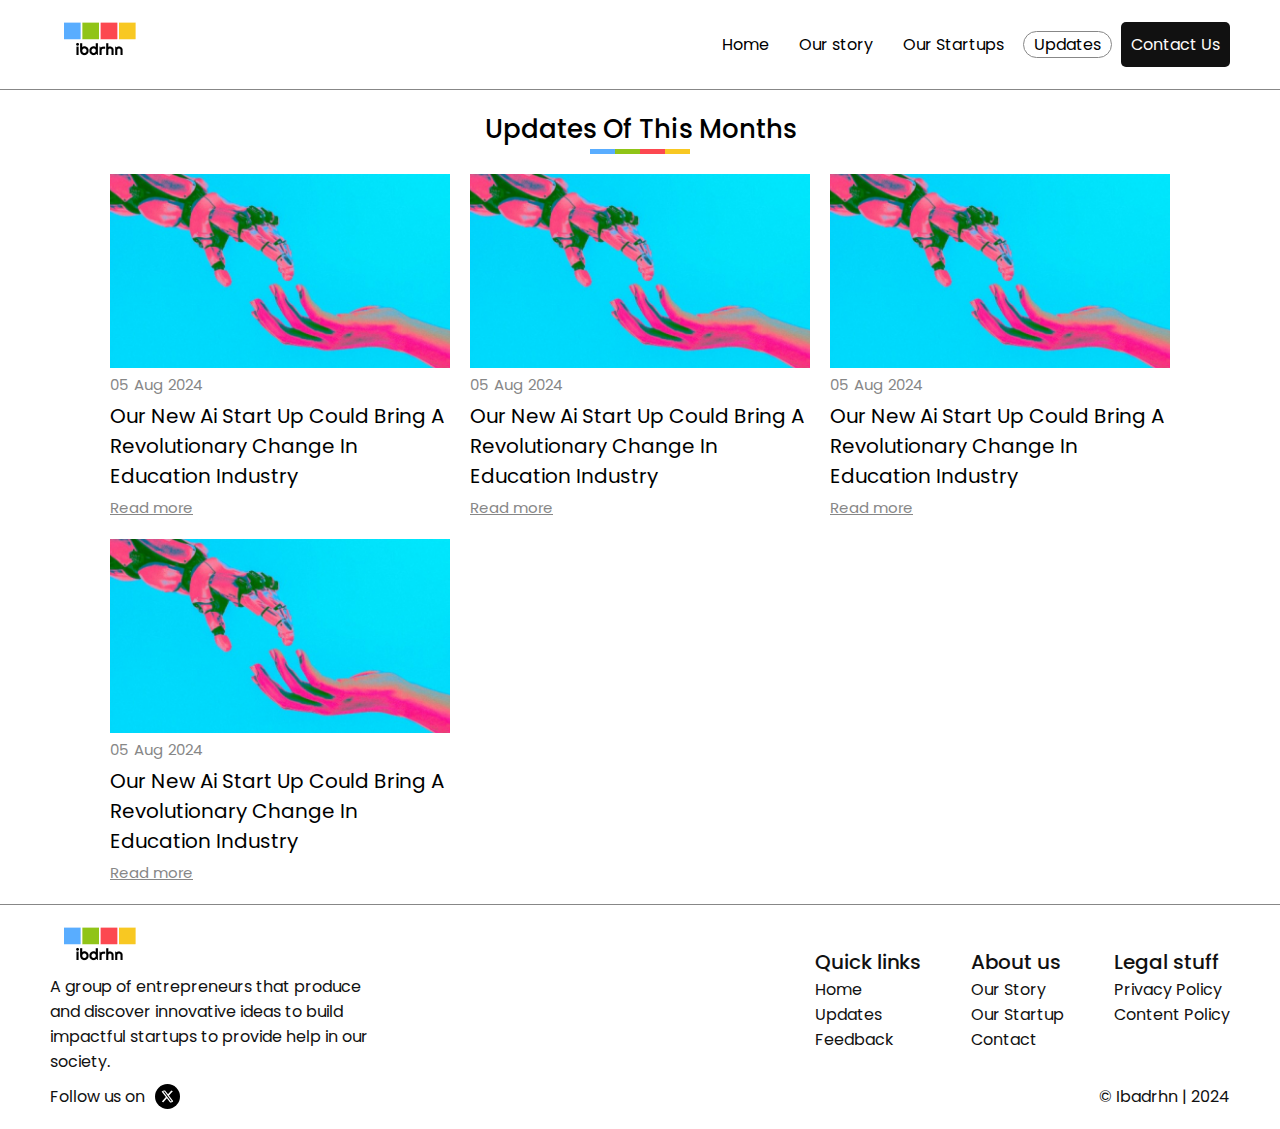
<file: updates.html>
<!DOCTYPE html>
<html lang="en">

<head>
    <meta charset="UTF-8">
    <meta name="viewport" content="width=device-width, initial-scale=1.0">
    <!-- redirect link -->
     <!-- <meta http-equiv="refresh" content="0; url=./backup.html"> -->
     <link rel="shortcut icon" href="./Images/Main-web/ibdrhn-fav.png" type="image/x-icon">
    <!-- google fonts -->
    <link rel="preconnect" href="https://fonts.googleapis.com">
    <link rel="preconnect" href="https://fonts.gstatic.com" crossorigin>
    <link
        href="https://fonts.googleapis.com/css2?family=Poppins:ital,wght@0,100;0,200;0,300;0,400;0,500;0,600;0,700;0,800;0,900;1,100;1,200;1,300;1,400;1,500;1,600;1,700;1,800;1,900&family=Righteous&display=swap"
        rel="stylesheet">
    <!-- custom css files -->
    <link rel="stylesheet" href="./CSS/colors.css">
    <link rel="stylesheet" href="./CSS/style.css">
    <link rel="stylesheet" href="./CSS/ult.css">
    <link rel="stylesheet" href="./CSS/media.css">
    <title>Updates | ibdrhn</title>
</head>

<body>
    <header>
        <div class="logo" id="header-logo">
            <img src="./Images/Logos/logo.png" alt="Ibadrhn logo">
        </div>
        <nav>
            <ul class="navbar">
                <li><a href="./index.html">Home</a></li>
                <li><a href="./about.html">Our story</a></li>
                <li><a href="./startups.html">Our Startups</a></li>
                <li class="active"><a href="./updates.html">Updates</a></li>
                <a href="./contact.html" class="ibdrhn_btn btn-fill">Contact us</a>
            </ul>
        </nav>
    </header>
    <main id="ibdrhn_wrapper">
        <h1 class="body-heading-c" style="margin-top: 20px;">Updates of this months</h1>
        <section class="updates_container">
            <div class="updates_card">
                <figure>
                    <img src="./Images/Updates/updates-demo.jpg" alt="updates image">
                </figure>
                <p class="date">
                    <span class="day">05</span>
                    <span class="month">Aug</span>
                    <span class="year">2024</span>
                </p>
                <h1 class="title subheading">
                    Our new Ai start up could bring a revolutionary change in education industry
                </h1>
                <a href="#" class="link_btn">Read more</a>
            </div>
            <div class="updates_card">
                <figure>
                    <img src="./Images/Updates/updates-demo.jpg" alt="updates image">
                </figure>
                <p class="date">
                    <span class="day">05</span>
                    <span class="month">Aug</span>
                    <span class="year">2024</span>
                </p>
                <h1 class="title subheading">
                    Our new Ai start up could bring a revolutionary change in education industry
                </h1>
                <a href="#" class="link_btn">Read more</a>
            </div>
            <div class="updates_card">
                <figure>
                    <img src="./Images/Updates/updates-demo.jpg" alt="updates image">
                </figure>
                <p class="date">
                    <span class="day">05</span>
                    <span class="month">Aug</span>
                    <span class="year">2024</span>
                </p>
                <h1 class="title subheading">
                    Our new Ai start up could bring a revolutionary change in education industry
                </h1>
                <a href="#" class="link_btn">Read more</a>
            </div>
            <div class="updates_card">
                <figure>
                    <img src="./Images/Updates/updates-demo.jpg" alt="updates image">
                </figure>
                <p class="date">
                    <span class="day">05</span>
                    <span class="month">Aug</span>
                    <span class="year">2024</span>
                </p>
                <h1 class="title subheading">
                    Our new Ai start up could bring a revolutionary change in education industry
                </h1>
                <a href="#" class="link_btn">Read more</a>
            </div>
        </section>
    </main>
    <footer>
        <section class="ibdrhn_links">
            <div class="ibdrhn_intro">
                <img src="./Images/Logos/logo.png" alt="Ibdrhn Logo" class="logo">
                <p>
                    A group of entrepreneurs that produce and discover innovative ideas to build impactful startups to provide help in our society.
                </p>
            </div>
            <nav>
                <ul class="footbar" data-quickaction="quick-action">
                    <h3 class="footbar_heading">Quick links</h3>
                    <li><a href="./index.html">Home</a></li>
                    <li><a href="./updates.html">Updates</a></li>
                    <li><a href="./feedback.html">Feedback</a></li>
                </ul>
                <ul class="footbar" data-company="about">
                    <h3 class="footbar_heading">About us</h3>
                    <li><a href="./about.html">Our story</a></li>
                    <li><a href="./startups.html">Our startup</a></li>
                    <li><a href="./contact.html">Contact</a></li>
                </ul>
                <ul class="footbar" data-legal="legal">
                    <h3 class="footbar_heading">Legal stuff</h3>
                    <li><a href="./Legal/pp.html">privacy policy</a></li>
                    <li><a href="./Legal/cp.html">content policy</a></li>
                </ul>
            </nav>
        </section>
        <section class="bottom">
            <div class="social">
                <span>Follow us on</span>
                <svg xmlns="http://www.w3.org/2000/svg"
                    viewBox="0 0 512 512">
                    <path
                        d="M389.2 48h70.6L305.6 224.2 487 464H345L233.7 318.6 106.5 464H35.8L200.7 275.5 26.8 48H172.4L272.9 180.9 389.2 48zM364.4 421.8h39.1L151.1 88h-42L364.4 421.8z" />
                </svg>
            </div>
            <p class="copyright">
                &copy; Ibadrhn | 2024
            </p>
        </section>
    </footer>

</body>

</html>
</file>
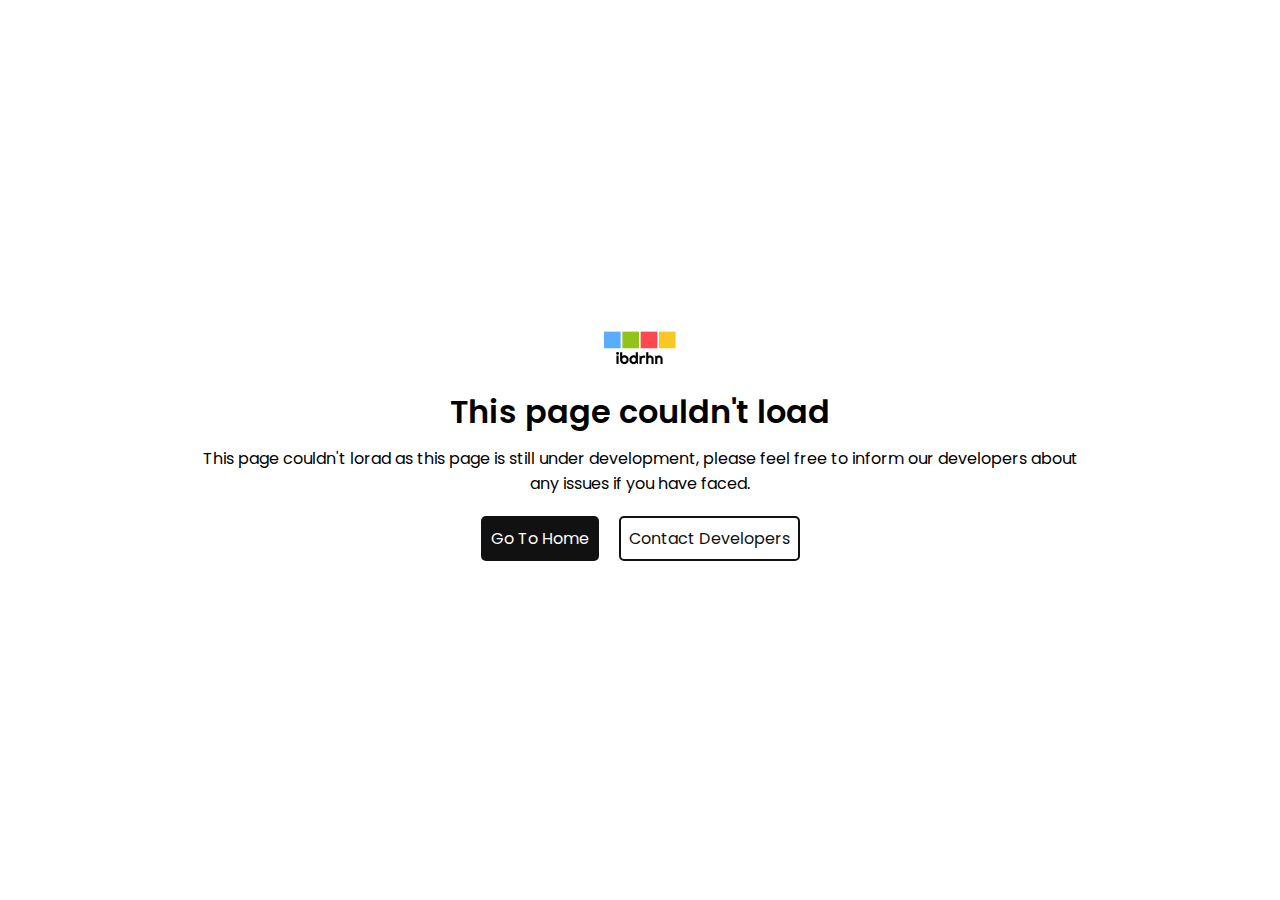
<file: Legal/notworking.html>
<!DOCTYPE html>
<html lang="en">

<head>
    <meta charset="UTF-8">
    <meta name="viewport" content="width=device-width, initial-scale=1.0">
    <link rel="shortcut icon" href="../Images/Main-web/ibdrhn-fav.png" type="image/x-icon">
    <!-- google fonts -->
    <link rel="preconnect" href="https://fonts.googleapis.com">
    <link rel="preconnect" href="https://fonts.gstatic.com" crossorigin>
    <link
        href="https://fonts.googleapis.com/css2?family=Poppins:ital,wght@0,100;0,200;0,300;0,400;0,500;0,600;0,700;0,800;0,900;1,100;1,200;1,300;1,400;1,500;1,600;1,700;1,800;1,900&family=Righteous&display=swap"
        rel="stylesheet">
    <!-- custom css files -->
    <link rel="stylesheet" href="../CSS/colors.css">
    <link rel="stylesheet" href="../CSS/media.css">
    <link rel="stylesheet" href="../CSS/style.css">
    <link rel="stylesheet" href="../CSS/ult.css">
    <title> ibdrhn</title>
    <style>
        #ibdrhn_wrapper {
            width: 100vw;
            height: 100vh;
            padding-inline: 200px;
            text-align: center;
            display: flex;
            align-items: center;
            justify-content: center;
            flex-direction: column;
            gap: 10px;
        }
        .heading{
            font-weight: 600;
        }
        figure {
            width: 100px;
        }

        figure img {
            width: 100%;
        }
        @media screen and (max-width: 450px){
            #ibdrhn_wrapper{
                padding: 0;
            }
        }
    </style>
</head>

<body>
    <main id="ibdrhn_wrapper">
        <figure class="logo">
            <img src="../Images/Logos/logo.png" alt="">
        </figure>
        <h1 class="heading">This page couldn't load</h1>
        <p>This page couldn't lorad as this page is still under development, please feel free to inform our developers
            about any issues if you have faced.</p>
        <div class="ibdrhn_btn-box">
            <a href="../index.html" class="ibdrhn_btn btn-fill">Go to home</a>
            <a href="../contact.html" class="ibdrhn_btn btn-outline">Contact developers</a>
        </div>
    </main>
</body>

</html>
</file>
<file: CSS/colors.css>
@import url(./var.css);

.cl_primary{
    color: var(--primary);
}
.cl_secondary{
    color: var(--secondary);
}
.cl_accent{
    color: var(--accent);
}
.cl_mark{
    color: var(--mark);
}
.cl_black{
    color: var(--black);
}
.cl_black-50{
    color: var(--black-50);
}
.cl_white{
    color: var(--white);
}


.bg_primary{
    background-color: var(--primary);
}
.bg_secondary{
    background-color: var(--secondary);
}
.bg_accent{
    background-color: var(--accent);
}
.bg_mark{
    background-color: var(--mark);
}
</file>
<file: CSS/style.css>
@import url(./var.css);

* {
    margin: 0;
    padding: 0;
    box-sizing: border-box;
    font-family: var(--ff-thin);
}

main{
    width: 100%;
}

header {
    width: 100%;
    display: grid;
    grid-template-columns: repeat(2, 1fr);
    align-items: center;
    padding: 20px 50px;
    border-bottom: var(--b-body);
}

header nav {
    justify-self: end;
}

header .navbar {
    display: flex;
    align-items: center;
    gap: 10px;
    list-style-type: none;
}

header .navbar li {
    padding: 0px 10px;
    transition: all 100ms ease-in;
}

header .navbar li:hover {
    background-color: var(--black);
    color: var(--white);
    border-radius: 50px;
    outline: var(--b-body);
}

header .navbar a {
    text-decoration: none;
    color: inherit;
}

/* Home page */
.ibdrhn_hero {
    margin: auto;
    padding-block: 100px;
    width: 50%;
    display: flex;
    gap: 10px;
    flex-direction: column;
    justify-content: center;
    align-items: center;
    text-align: center;
}

.ibdrhn_hl {
    font-family: var(--ff-thick);
    text-transform: uppercase;
    font-size: var(--fs-heading);
}

.ibdrhn_btn-box {
    list-style-type: none;
    display: flex;
    gap: 20px;
    padding: 10px;
}

.ibdrhn_startup {
    width: 100%;
    padding: 50px;
    display: grid;
    grid-template-columns: repeat(3, 250px);
    justify-content: center;
    gap: 10px;
}

.ibdrhn_startup .body-heading-c,
.proccess_wrapper .body-heading-c {
    grid-column: 1/-1;
}

.ibdrhn_startup .startup_box {
    display: flex;
    align-items: center;
    gap: 10px;
    border: var(--b-body);
    padding: 10px;
    border-radius: 5px;
}

.ibdrhn_startup .startup_box img {
    width: 50px;
    height: 50px;
    border: var(--b-btn);
    border-radius: 5px;
}

.ibdrhn_startup .startup_info .name {
    font-size: var(--fs-body);
    font-weight: normal;
    text-transform: capitalize;
}

.ibdrhn_startup .startup_box .category{
    color: var(--black-50);
    font-size: 10px;
}
.ibdrhn_startup .startup_info .category::first-letter{
    text-transform: uppercase;
}
.ibdrhn_startup .startup_item{
    padding: 10px;
    border: var(--b-body);
    border-radius: 10px;
    display: grid;
    gap: 5px;
}
.startup_item > .ibdrhn_btn{
    width: max-content;
    height: max-content;
}

/* Process section starts */
.proccess_wrapper{
    width: 100%;
    padding: 30px;
    display: grid;
    grid-template-columns: repeat(3, 300px);
    justify-content: center;
    gap: 10px;
}

.proccess_container{
    display: grid;
    gap: 5px;
    padding: 15px;
    border: var(--b-body);
}

.ibdrhn_info{
    max-width: 100%;
    padding: 30px;
    text-align: center;
}
.more_info{
    width: max-content;
    margin: auto;
    display: grid;
    gap: 5px;
    justify-items: center;
    text-align: center;
    padding-block: 30px;
}

/* Footer */
footer{
    display: grid;
    grid-template-rows: repeat(2, auto);
    align-items: start;
    gap: 10px;
    padding: 20px 50px;
    color: var(--black);
    border-top: var(--b-body);
}

footer a:hover{
    text-decoration: underline;
}
.ibdrhn_links,
.bottom{
    width: 100%;
    display: flex;
    justify-content: space-between;
    align-items: center;
}
footer .ibdrhn_intro{
    width: 325px;
}

.ibdrhn_links nav{
    display: flex;
    gap: 50px;
}
.footbar{
    list-style-type: none;
}
.footbar > .footbar_heading{
    font-size: var(--fs-subheading);
    font-weight: var(--fw-mid);
}
.footbar li{
    text-transform: capitalize;
}
.footbar a{
    text-decoration: none;
    color: inherit;
}
footer .social{
    display: flex;
    align-items: center;
    gap: 10px;
}
footer .social svg{
    width: 25px;
    height: 25px;
    background: black;
    fill: white;
    padding: 5px;
    border-radius: 100%;
}


/* about us page */
.ibdrhn-container{
    padding-block: 30px 20px;
    padding-inline: 50px;
}
.ibdrhn-container .ibdrhn_hl{
    color: var(--black);
}
.ibdrhn-container article{
    padding-block: 20px;
}
.ibdrhn-container figure{
    max-width: 800px;
    min-width: 500px;
    display: grid;
    grid-template-columns: 50% 50%;
    gap: 10px;
    justify-content: center;
    grid-template-rows: 50% 50%;
    height: 400px;
    margin-inline: auto;
}
.ibdrhn-container figure img{
    width: 100%;
    height: 100%;
    object-fit: cover;
}
.ibdrhn-container figure .img1{
    grid-row: 1/-1;
}
/* contact us & feedback page */
.ibdrhn_form-wrapper{
    width: calc(100% - 500px);
    margin-inline: auto;
    padding-block: 20px;
}
.ibdrhn_form-wrapper > p{
    padding-block: 10px;
}
.ibdrhn-email-box,
.ibdrhn-email-box li{
    display: flex;
    align-items: center;
    gap: 10px;
}
.ibdrhn-email-box li a{
    text-decoration: none;
    color: inherit;
}

.ibdrhn-icon{
    width: 45px;
    height: 45px;
    background-color: var(--primary);
    border-radius: 100%;
}
.ibdrhn-icon svg{
    fill: var(--black);
    padding: 10px;

}

form#ibdrhn-form{
    width: 40%;
    display: grid;
    gap: 10px;
}

form#ibdrhn-form .input-box{
    width: 100%;
    display: grid;
}
#ibdrhn-form .input-box label{
    text-transform: capitalize;
}
form#ibdrhn-form .input-box input,
form#ibdrhn-form .input-box textarea{
    padding: 5px 10px;
    border-radius: 5px;
    border: none;
    outline: var(--b-body);
}

.updates_container{
    width: 100%;
    display: grid;
    padding: 20px;
    grid-template-columns: repeat(auto-fit, minmax(230px, 340px));
    /* grid-template-columns: repeat(3, 300px); */
    gap: 20px;
    justify-content: center;
}
.updates_card{
    display: grid;
    gap: 5px;
}
.updates_card .date{
    display: flex;
    gap: 5px;
    color: var(--black-50);
    font-size: var(--fs-body);
}
.updates_card figure img{
    width: 100%;
    height: 100%;
    object-fit: cover;
}
.updates_card .link_btn{
    width: fit-content;
    height: max-content;
    text-decoration: underline;
    color: var(--black-50);
    font-size: var(--fs-body);
}
</file>
<file: CSS/ult.css>
@import url(./var.css);

*::selection{
    background: var(--primary);
    color: var(--white);
}

.body-heading-c {
    display: flex;
    align-items: center;
    gap: 0px;
    font-weight: var(--fw-mid);
    font-size: var(--fs-heading);
    text-transform: capitalize;
    flex-direction: column;
}
.body-heading-l{
    display: grid;
    justify-content: start;
    gap: 0px;
    font-weight: var(--fw-mid);
    font-size: var(fs-heading);
    text-transform: capitalize;
}
.body-heading-c::after,
.body-heading-l::after{
    content: "";
    display: block;
    width: 100px;
    height: 5px;
    background: var(--lg-heading);
}

.page-heading{
    font-family: var(--ff-thick);
    font-weight: var(--fw-mid);
    color: var(--black);
    font-size: var(--fs-heading);
}

.subheading{
    font-family: var(--ff-thin);
    font-weight: normal;
    font-size: var(--fs-subheading);
    text-transform: capitalize;
}
/* buttons */
.ibdrhn_btn{
    padding: 10px;
    text-decoration: none;
    color: inherit;
    font-size: inherit;
    border-radius: 5px;
    text-transform: capitalize;
    cursor: pointer;
}
.btn-fill{
    background-color: var(--black);
    color: var(--white) !important;
}
.btn-outline{
    color: var(--black);
    outline: var(--b-btn);
    outline-offset: -2px;
}
.active{
    border-radius: 50px;
    outline: var(--b-body);
}

.icon{
    width: 50px;
    height: 50px;
    display: grid;
    place-items: center;
    border-radius: 100%;
    padding: 10px;
}
.icon svg{
    width: 25px;
    height: 25px;
}
</file>
<file: CSS/media.css>
@import url(./var.css);

@media screen and (max-width: 500px) {
    header {
        display: flex !important;
        flex-direction: column;
        font-size: 10px;
        padding: 20px;
    }

    header .ibdrhn_btn {
        display: none;
    }

    .ibdrhn_hero {
        width: 100% !important;
        padding-inline: 20px;
    }

    .ibdrhn_startup,
    .proccess_wrapper {
        display: flex !important;
        align-items: center;
        justify-content: center;
        flex-wrap: wrap;
        gap: 20px;
        padding: 10px;
    }

    .ibdrhn_startup .startup_box {
        width: 100%;
    }

    .proccess_wrapper {
        flex-direction: column;
    }

    .ibdrhn_info {
        text-align: left;
    }

    .more_info {
        width: 100%;
    }

    footer {
        padding: 20px;
    }

    footer .ibdrhn_links {
        flex-direction: column;
    }

    .ibdrhn_links .ibdrhn_intro {
        width: 100%;
        padding-block: 15px;
    }

    footer nav {
        width: 100%;
        flex-direction: column;
        justify-content: start;
        gap: 10px;
    }

    footer .ibdrhn_intro {
        width: 100%;
    }

    /* footer .footbar {
        border-top: var(--b-body);
        padding-block: 10px;
    } */

    /* about us page */
    .ibdrhn-container{
        padding-inline: 20px;
    }
    .ibdrhn-container figure{
        min-width: 100%;
    }
    .ibdrhn-container figure .img1 {
        grid-row: 1 / 2;
        grid-column: 1 / -1;
    }

    .ibdrhn_form-wrapper{
        width: 100%;
        padding: 20px;
    }
    .ibdrhn_form-wrapper .ibdrhn-email-box{
        flex-direction: column;
        align-items: start;
    }
    form#ibdrhn-form{
        width: 100%;
    }
}
</file>
<file: CSS/404.css>
@import url(./var.css);
.ibdrhn_backup{
    width: 100%;
    display: grid;
    grid-template-columns: repeat(2, 500px);
    align-items: center;
    gap: 50px;
    justify-content: center;
}
.bucnt{
    display: grid;
    gap: 10px;
}

.bucnt .ibdrhn_btn{
    justify-self: flex-start;
}
figure img{
    width: 100%;
}
main{
    width: 100vw;
    height: 100vh;
    display: grid;
    grid-template-rows: 80px auto 80px;
}
.social-link{
    width: max-content;
    display: flex;
    gap: 10px;
    align-items: center;
    padding-block: 5px;
    border-bottom: var(--b-body);
}
.social-link svg{
    --ele-size: 20px;
    width: var(--ele-size);
    height: var(--ele-size);
    fill: var(--black);
}
footer#bcfooter{
    width: 100%;
    border-top: var(--b-body);
    display: flex;
    align-items: center;
    justify-content: center;
    font-size: var(--b-body);
    color: var(--black-50);
}
footer a{
    text-decoration: underline;
    color: var(--black);
}

/* media queries for 404 pages */
@media screen and (max-width: 500px){
    main{
        display: block;
    }
    .ibdrhn_backup{
        width: 100%;
        padding: 20px;
        display: flex;
        flex-direction: column-reverse;
    }
    footer{
        font-size: 10px;
        padding: 10px;
    }
}
</file>
